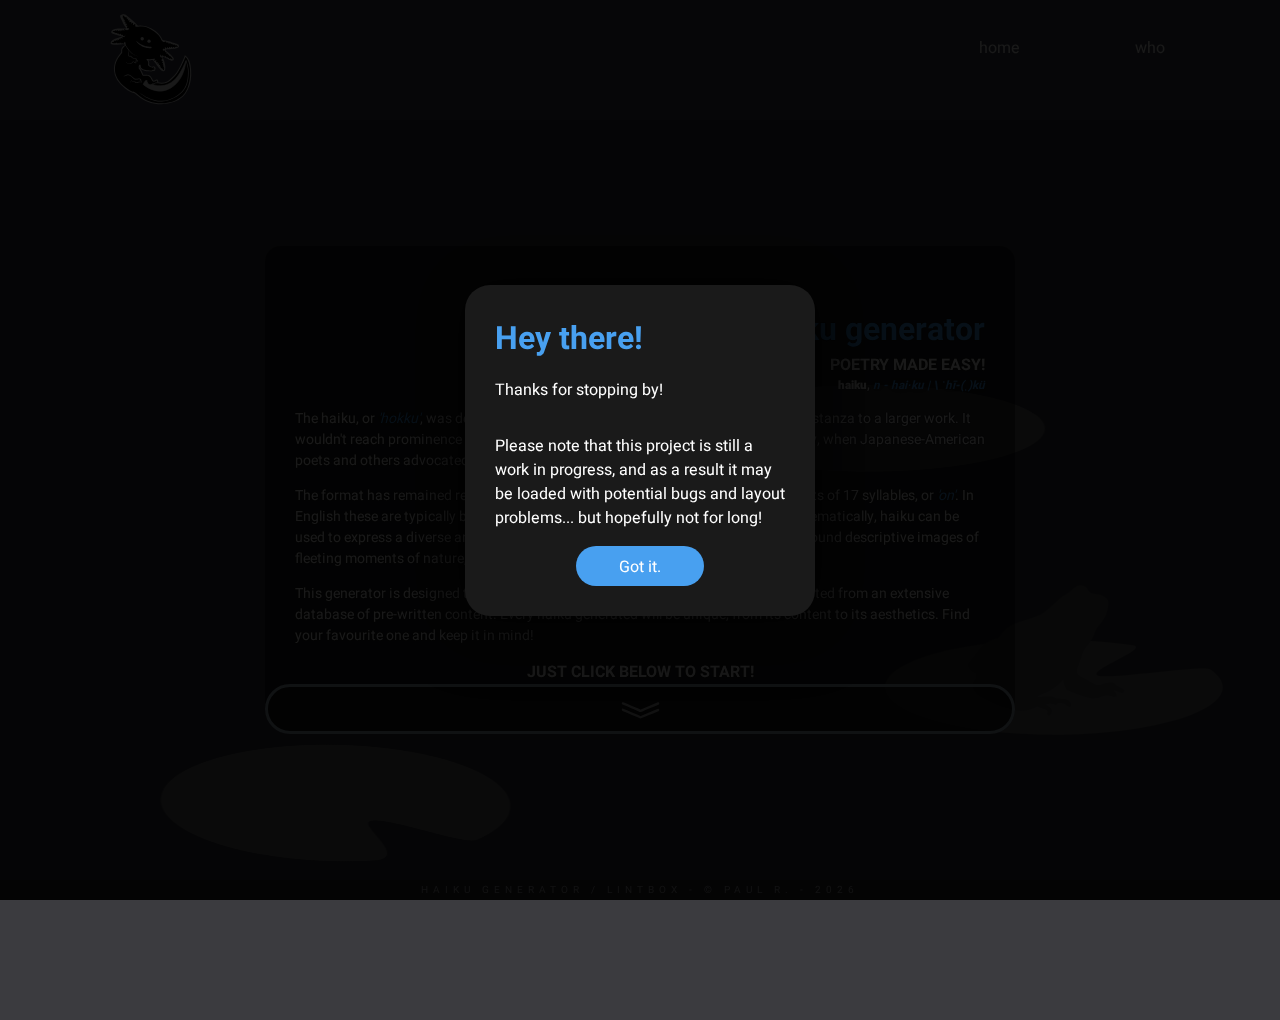
<file: index.html>
<!DOCTYPE html>
<html>

<head>
  <meta charset="UTF-8">
  <meta name="viewport" content="width=device-width, initial-scale=1">
  <title>Lintbox - Haiku Generator</title>
  <script src="https://ajax.googleapis.com/ajax/libs/jquery/3.3.1/jquery.min.js"></script>
  <script type="text/javascript" src="js/jquery.cookie.js"></script>
  <link rel="stylesheet" href="https://use.fontawesome.com/releases/v5.7.2/css/all.css" integrity="sha384-fnmOCqbTlWIlj8LyTjo7mOUStjsKC4pOpQbqyi7RrhN7udi9RwhKkMHpvLbHG9Sr" crossorigin="anonymous">
  <script type="text/javascript" src="js/grabber.js"></script>
  <script type="text/javascript" src="js/ripple.js"></script>
  <link href="https://fonts.googleapis.com/css2?family=Heebo:wght@400;500;700&family=Special+Elite&display=swap" rel="stylesheet">
  <link rel="stylesheet" href="css/style.min.css">
  <link rel="stylesheet" href="css/index.min.css">
  <link rel="stylesheet" href="css/frog.min.css">
  <meta name="twitter:dnt" content="on">
</head>

<body>
  <div class="preamble">
    <div class="preambleContainer">
      <h1>Hey there!</h1>
      <p>Thanks for stopping by!</p>
      <p>Please note that this project is still a work in progress, and as a result it may be loaded with potential bugs and layout problems... but hopefully not for long!</p>
      <a class="preambleButton">Got it.</a>
    </div>
  </div>
  <div id="fb-root"></div>
  <header>
    <div class="axoLogo">
      <div class="axolotl" onClick=refresh()></div>
      <div class="bubbles bub1"></div>
      <div class="bubbles bub2"></div>
      <div class="bubbles bub3"></div>
      <div class="bubbles bub4"></div>
      <div class="bubbles bub5"></div>
      <div class="bubbles bub6"></div>
      <div class="bubbles bub7"></div>
      <div class="bubbles bub8"></div>
    </div>
    <h4>Lintbox.</h4>
    <nav class="topNav">
      <ul>
        <li>
          <a href="https://lintbox.com" class="topNavItem default_topNavItem">home</a>
          <a href="https://lintbox.com" class="topNavItem responsive_topNavItem">home</a>
          <p class="navDescription navItem1">take a gander at my other work!</p>
        </li>
        <li>
          <a href="https://lintbox.com#about" class="topNavItem default_topNavItem">who</a>
          <a href="https://lintbox.com#about" class="topNavItem responsive_topNavItem">about me</a>
          <p class="navDescription navItem2">who do dis?</p>
        </li>
      </ul>
    </nav>
  </header>
  <main>
    <section class="topSection">
      <div class="pond" id="pond" onclick=Rippler(event)>
        <img class="frog" src="./assets/frog.svg" alt="" aria-hidden />
        <img class="lpad1" src="./assets/lpad.svg" alt="" aria-hidden />
        <img class="lpad2" src="./assets/lpad.svg" alt="" aria-hidden />
      </div>
      <div class="wrapper topContentBox">
        <div class="topContent">
          <h1>online haiku generator</h1>
          <h3>poetry made easy!</h3>
          <div class="frontText">
            <h5><strong>haiku</strong>, <em>n - hai·​ku | \ ˈhī-(ˌ)kü</em></h5>
            <p>The haiku, or <em>'hokku'</em>, was developed in mid-17th century Japan first as the opening stanza to a larger work. It wouldn't reach prominence in the English-speaking world until the early 20th century, when Japanese-American poets and others advocated its use as art in its distilled form.</p>
            <p>The format has remained relatively unchanged since its inception: The haiku consists of 17 syllables, or <em>'on'</em>. In English these are typically broken up into three lines, following the form of 5-7-5. Thematically, haiku can be used to express a diverse array of ideas and images, but are most often centered around descriptive images of fleeting moments of nature, or of the actions or thoughts of living things.</p>
            <p>This generator is designed to hold true to that ideal. Each line is procedurally generated from an extensive database of pre-written content. Every haiku generated will be unique, from its content to its aesthetics. Find your favourite one and keep it in mind!</p>
            <h3 class="center">just click below to start!</h3>
            <a class="downOne"></a>
          </div>
        </div>
      </div>
    </section>
    <section class="bottomSection overflowToggle">
      <div class="haiku">
        <div class="haikuPos">
          <div class="haikuContainer">
            <div class="haikuContent haiku1"></div>
            <div class="haikuContent haiku2"></div>
            <div class="haikuContent haiku3"></div>
          </div>
        </div>
        <div class="afterWord">
          <div class="box1">
            <h2>nice one!</h2>
            <h3>Your haiku looks great!</h3>
            <p>Fun fact: The chance of generating this is less than one in <span class="redtext">8,000,000,000</span>. That means there's a uniquely-generated haiku for every person on the planet, and this one's yours!</p>
          </div> <!-- That fact is a lie right now. I haven't written all the haiku data yet! -->
          <div class="box2 responsive_RemoveGeneral">
            <p>Want to keep this one? Just save the URL below, or share it on social media!</p>
            <form method="POST" name="link">
              <input type="text" name="text" class="poemLink" value="test">
              <button type="button" class="copyButton"><i class="fas fa-clipboard"></i></button>
            </form>
            <div class="socialButtons">
              <a href="#" class="decoyTweetIt">decoy tweet</a>
              <a href="#" class="decoyFB">decoy facebook</a>
            </div>
          </div>
          <div class="socialButtons nonResponsive_RemoveGeneral">
            <a href="#" class="decoyTweetIt">decoy tweet</a>
            <a href="#" class="decoyFB">decoy facebook</a>
          </div>
          <a href="index.html" class="genButton">Generate another!</a>
        </div>
      </div>
    </section>
  </main>
  <footer>
    <p id="copyright">Haiku Generator / Lintbox - © Paul R.</p>
  </footer>
  <script>
    const refresh = () => {
      window.location.reload();
    }
    let d = new Date()
    $(function ($) {
      $("#copyright").text(`Haiku Generator / Lintbox - © Paul R. - ${d.getFullYear()}`)
      if ($.cookie("haikugenWelcome")) {
        $(".preamble").css('display', 'none');
      } else {
        $(".preamble").css('display', 'flex');
      }
      $('.preambleButton').on('click', function () {
        $.cookie("haikugenWelcome", "true");
        $('.preamble').css('display', 'none');
      });
    });
  </script>
</body>

</html>
</file>
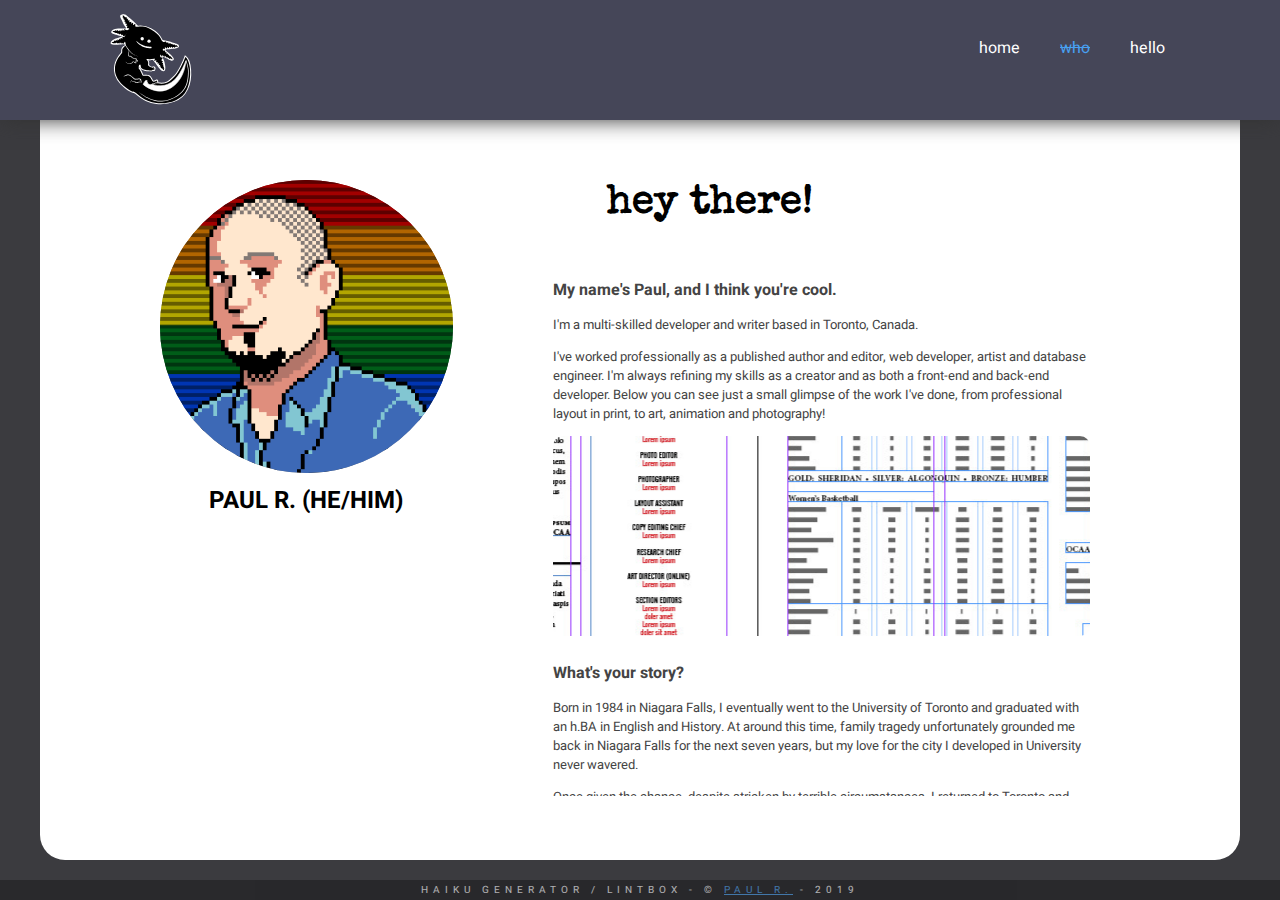
<file: about.html>
<!DOCTYPE html>
<html>
  <head>
    <meta charset="UTF-8">
    <meta name="viewport" content="width=device-width, initial-scale=1">
    <title>Lintbox - About Me</title>
    <script src="https://ajax.googleapis.com/ajax/libs/jquery/3.3.1/jquery.min.js"></script>
    <link rel="stylesheet" href="https://use.fontawesome.com/releases/v5.7.2/css/all.css" integrity="sha384-fnmOCqbTlWIlj8LyTjo7mOUStjsKC4pOpQbqyi7RrhN7udi9RwhKkMHpvLbHG9Sr" crossorigin="anonymous">
    <link href="https://fonts.googleapis.com/css?family=Special+Elite|Heebo" rel="stylesheet">
    <link rel="stylesheet" href="css/style.min.css">
    <link rel="stylesheet" href="css/page.min.css">
  </head>
  <body>
    <header>
      <div class="axoLogo">
        <div class="axolotl"></div>
        <div class="bubbles bub1"></div>
        <div class="bubbles bub2"></div>
        <div class="bubbles bub3"></div>
        <div class="bubbles bub4"></div>
        <div class="bubbles bub5"></div>
        <div class="bubbles bub6"></div>
        <div class="bubbles bub7"></div>
        <div class="bubbles bub8"></div>
      </div>
      <nav class="topNav">
        <ul>
          <li>
            <a href="index.html" class="topNavItem default_topNavItem">home</a>
            <a href="index.html" class="topNavItem responsive_topNavItem">home</a>
            <p class="navDescription navItem1">i wanna make another poem</p>
          </li>
          <li>
            <p class="currentNavItem default_topNavItem">who</a>
            <p class="currentNavItem responsive_topNavItem">about me</a>
          </li>
          <li>
            <a href="contact.html" class="topNavItem default_topNavItem">hello</a>
            <a href="contact.html" class="topNavItem responsive_topNavItem">contact</a>
            <p class="navDescription navItem3">let's talk</p>
          </li>
        </ul>
      </nav>
    </header>
    <main>
      <section class="generalSection">
        <div class="pageWrapper aboutContainer">
          <div class="profile">
            <div class="profileAvatarContainer">
              <img class="paulAlive" src="assets/paulavatar.png" alt="Pixelated drawing of Paul Rocca">
            </div>
            <h2>Paul R. (he/him)</h2>
          </div>
          <div class="profileTextContainer">
            <h1>hey there!</h1>
            <h4>My name's Paul, and I think you're cool.</h4>
            <p>I'm a multi-skilled developer and writer based in Toronto, Canada.</p>
            <p>I've worked professionally as a published author and editor, web developer, artist and database engineer. I'm always refining my skills as a creator and as both a front-end and back-end developer. Below you can see just a small glimpse of the work I've done, from professional layout in print, to art, animation and photography!</p>
            <div class="responsive_RemoveGeneral aboutImageScroll scroll1"></div>
            <img src="assets/aboutimg-layout.jpg" class="nonResponsive_RemoveGeneral aboutImage"alt="Screenshot of my designing a professional magazine print layout">
            <h4>What's your story?</h4>
            <p>Born in 1984 in Niagara Falls, I eventually went to the University of Toronto and graduated with an h.BA in English and History. At around this time, family tragedy unfortunately grounded me back in Niagara Falls for the next seven years, but my love for the city I developed in University never wavered.</p>
            <p>Once given the chance, despite stricken by terrible circumstances, I returned to Toronto and graduated from Humber College's Advanced Journalism program, which allowed me to continue work as a freelancing copy editor and writer, trading largely with local publications. It was also at this time that I came out of the closet as a gay man, having now had the chance to better understand and come to terms with being different. Since then, I've had an indomitable passion for LGBTQ culture and rights advocacy.</p>
            <div class="aboutAnimContainer">
              <video poster="assets/aboutimg-hnr.webm" class="aboutVideoContainer" playsinline autoplay muted loop><source src="assets/aboutimg-hnr.webm" type="video/webm"></video>
            </div>
            <h4>Okay, but what about now?</h4>
            <p>Today, I'm continuing my training in web development with the hope of becoming a full-time developer.</p>
            <p>This website will continue to develop as I grow, and I hope to use it as a benchmark for my abilities! Ultimately, I hope to apply my skills and give back to the amazing LGBTQ community that has been so wonderful to me and to which I'm forever indebted.</p>
            <div class="responsive_RemoveGeneral aboutImageScroll scroll2"></div>
            <img src="assets/aboutimg-auden.jpg" class="nonResponsive_RemoveGeneral aboutImage"alt="Professional photoshoot of my dog, Auden!">
            <p>But outside of the professional life, I have a passion for all the usual things: Music, film, games, and, of course, Godzilla.</p>
            <p>Most of all, I have a passion for growing as a person and becoming better every day, however I can. I have a genuine love of all people and will always go out of my way to provide whatever support I can for those in need.</p>
            <p>So if you have anything you'd like to talk about, click that '<a href="contact.html">Contact</a>' button on the top right and hit me up!</p>
          </div>
        </div>
      </section>
    </main>
    <footer>
      <p>Haiku Generator / Lintbox - © <a href="mailto:paul@lintbox.com">Paul R.</a> - 2019</p>
  </footer>
</body>
</html>
</file>
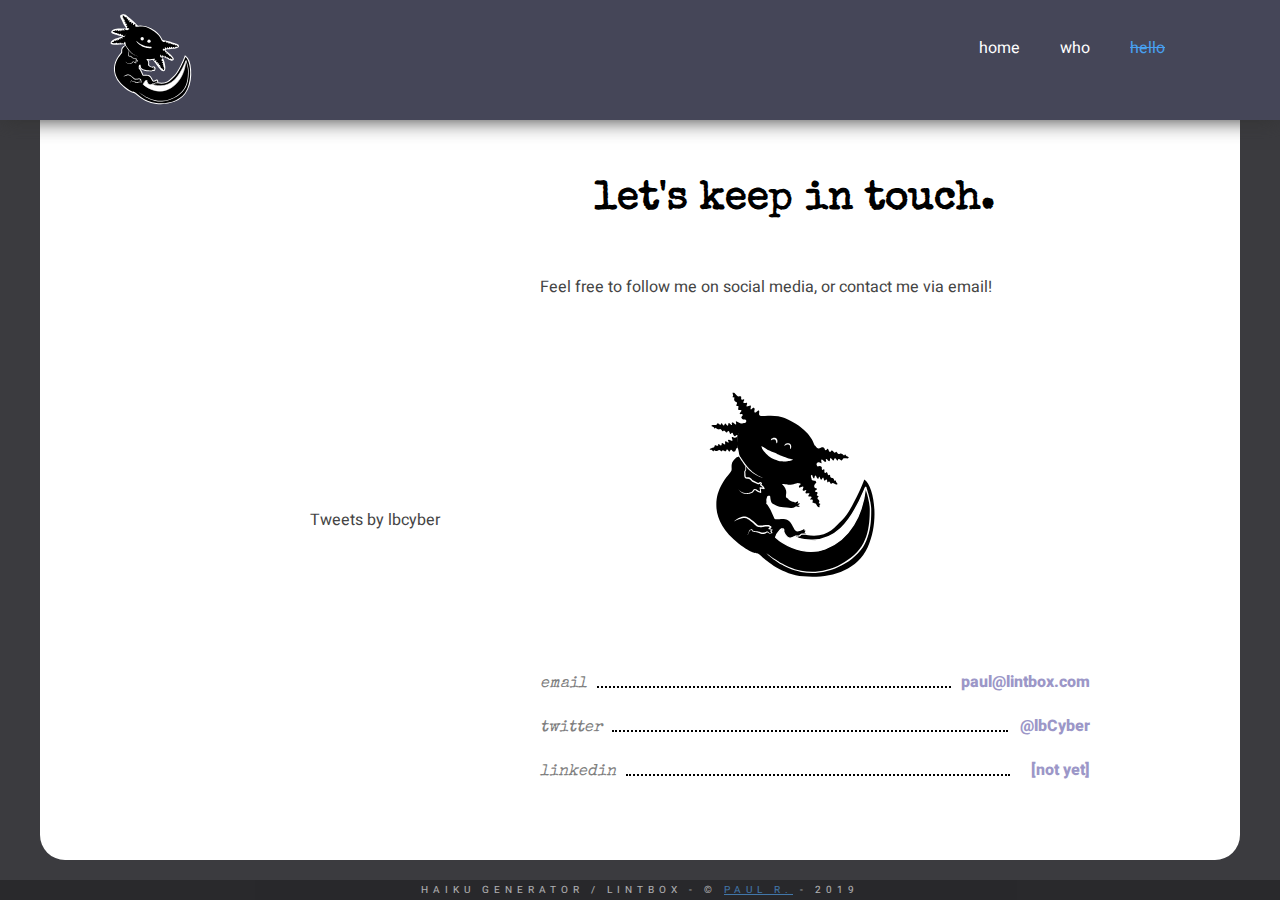
<file: contact.html>
<!DOCTYPE html>
<html>
  <head>
    <meta charset="UTF-8">
    <meta name="viewport" content="width=device-width, initial-scale=1">
    <title>Lintbox - Contact</title>
    <script src="https://ajax.googleapis.com/ajax/libs/jquery/3.3.1/jquery.min.js"></script>
    <script async src="https://platform.twitter.com/widgets.js" charset="utf-8"></script>
    <link rel="stylesheet" href="https://use.fontawesome.com/releases/v5.7.2/css/all.css" integrity="sha384-fnmOCqbTlWIlj8LyTjo7mOUStjsKC4pOpQbqyi7RrhN7udi9RwhKkMHpvLbHG9Sr" crossorigin="anonymous">
    <link href="https://fonts.googleapis.com/css?family=Special+Elite|Heebo" rel="stylesheet">
    <link rel="stylesheet" href="css/style.min.css">
    <link rel="stylesheet" href="css/page.min.css">
    <meta name="twitter:dnt" content="on">
  </head>
  <body>
    <header>
      <div class="axoLogo">
        <div class="axolotl"></div>
        <div class="bubbles bub1"></div>
        <div class="bubbles bub2"></div>
        <div class="bubbles bub3"></div>
        <div class="bubbles bub4"></div>
        <div class="bubbles bub5"></div>
        <div class="bubbles bub6"></div>
        <div class="bubbles bub7"></div>
        <div class="bubbles bub8"></div>
      </div>
      <nav class="topNav">
        <ul>
          <li>
            <a href="index.html" class="topNavItem default_topNavItem">home</a>
            <a href="index.html" class="topNavItem responsive_topNavItem">home</a>
            <p class="navDescription navItem1">i wanna make another poem</p>
          </li>
          <li>
            <a href="about.html" class="topNavItem default_topNavItem">who</a>
            <a href="about.html" class="topNavItem responsive_topNavItem">about me</a>
            <p class="navDescription navItem2">who do dis?</p>
          </li>
          <li>
            <p class="currentNavItem default_topNavItem">hello</a>
            <p class="currentNavItem responsive_topNavItem">contact</a>
          </li>
        </ul>
      </nav>
    </header>
    <main>
      <section class="generalSection">
        <div class="pageWrapper contactContainer">
          <div class="tweetContainer">
            <a class="twitter-timeline" data-width="280" data-height="640" href="https://twitter.com/lbcyber?ref_src=twsrc%5Etfw">Tweets by lbcyber</a>
          </div>
          <div class="contactTextContainer">
            <div class="contactHead">
              <h1>let's keep in touch.</h1>
              <p>Feel free to follow me on social media, or contact me via email!</p>
            </div>
            <div class="contacts">
              <div class="contact1">
                <p>email</p>
                <div class="line"></div>
                <a href="mailto:paul@lintbox.com">paul@lintbox.com</a>
              </div>
              <div class="contact2">
                <p>twitter</p>
                <div class="line"></div>
                <a href="https://twitter.com/lbCyber" target="_blank">@lbCyber</a>
              </div>
              <div class="contact3">
                <p>linkedin</p>
                <div class="line"></div>
                <a href="#" target="_blank">[not yet]</a>
              </div>
            </div>
          </div>
        </div>
      </section>
    </main>
    <footer>
      <p>Haiku Generator / Lintbox - © <a href="mailto:paul@lintbox.com">Paul R.</a> - 2019</p>
  </footer>
</body>
</html>
</file>
<file: css/style.min.css>
html{line-height:1.15;-ms-text-size-adjust:100%;-webkit-text-size-adjust:100%}body{margin:0}article,aside,footer,header,nav,section{display:block}h1{font-size:2em;margin:.67em 0}figcaption,figure,main{display:block}figure{margin:1em 40px}hr{-webkit-box-sizing:content-box;box-sizing:content-box;height:0;overflow:visible}pre{font-family:monospace,monospace;font-size:1em}a{background-color:transparent;-webkit-text-decoration-skip:objects}abbr[title]{border-bottom:none;text-decoration:underline;-webkit-text-decoration:underline dotted;text-decoration:underline dotted}b,strong{font-weight:inherit}b,strong{font-weight:bolder}code,kbd,samp{font-family:monospace,monospace;font-size:1em}dfn{font-style:italic}mark{background-color:#ff0;color:#000}small{font-size:80%}sub,sup{font-size:75%;line-height:0;position:relative;vertical-align:baseline}sub{bottom:-.25em}sup{top:-.5em}audio,video{display:inline-block}audio:not([controls]){display:none;height:0}img{border-style:none}svg:not(:root){overflow:hidden}button,input,optgroup,select,textarea{font-family:sans-serif;font-size:100%;line-height:1.15;margin:0}button,input{overflow:visible}button,select{text-transform:none}[type=reset],[type=submit],button,html [type=button]{-webkit-appearance:button}[type=button]::-moz-focus-inner,[type=reset]::-moz-focus-inner,[type=submit]::-moz-focus-inner,button::-moz-focus-inner{border-style:none;padding:0}[type=button]:-moz-focusring,[type=reset]:-moz-focusring,[type=submit]:-moz-focusring,button:-moz-focusring{outline:1px dotted ButtonText}fieldset{padding:.35em .75em .625em}legend{-webkit-box-sizing:border-box;box-sizing:border-box;color:inherit;display:table;max-width:100%;padding:0;white-space:normal}progress{display:inline-block;vertical-align:baseline}textarea{overflow:auto}[type=checkbox],[type=radio]{-webkit-box-sizing:border-box;box-sizing:border-box;padding:0}[type=number]::-webkit-inner-spin-button,[type=number]::-webkit-outer-spin-button{height:auto}[type=search]{-webkit-appearance:textfield;outline-offset:-2px}[type=search]::-webkit-search-cancel-button,[type=search]::-webkit-search-decoration{-webkit-appearance:none}::-webkit-file-upload-button{-webkit-appearance:button;font:inherit}details,menu{display:block}summary{display:list-item}canvas{display:inline-block}template{display:none}[hidden]{display:none}.clearfix:after{visibility:hidden;display:block;font-size:0;content:" ";clear:both;height:0}*{-moz-box-sizing:border-box;-webkit-box-sizing:border-box;box-sizing:border-box}::-webkit-scrollbar{width:1rem}::-webkit-scrollbar-track{opacity:0}::-webkit-scrollbar-thumb{background-color:rgba(0, 0, 0, 0.5);border-radius:25px}html{font:62.5% Heebo, sans-serif;color:#fff;background-color:#3b3b3f}body{font-size:1.6em;overflow:hidden}form{display:-webkit-box;display:-ms-flexbox;display:flex;-webkit-box-align:center;-ms-flex-align:center;align-items:center;-ms-flex-pack:distribute;justify-content:space-around}h1,h2,h3,h4,h5,nav,ul{margin:0}h1,h2{color:#48a0f0}h3{text-transform:uppercase;font-size:1.6rem}h5{text-align:right}a{text-decoration:none;color:inherit}img{width:100%}.redtext{color:#f33;font-weight:800}.center{text-align:center}.decoyTweetIt{display:none}.decoyFB{display:none}.preamble{position:absolute;width:100vw;height:100vh;z-index:1000;background-color:rgba(0, 0, 0, 0.9);overflow:hidden;display:-webkit-box;display:-ms-flexbox;display:flex;-webkit-box-pack:center;-ms-flex-pack:center;justify-content:center;-webkit-box-align:center;-ms-flex-align:center;align-items:center;display:none}.preambleContainer{display:-webkit-box;display:-ms-flexbox;display:flex;-webkit-box-orient:vertical;-webkit-box-direction:normal;-ms-flex-direction:column;flex-direction:column;-webkit-box-pack:center;-ms-flex-pack:center;justify-content:center;background-color:#1a1a1a;border-radius:25px;padding:30px;width:350px;-webkit-box-shadow:0 0 50px 25px rgba(0, 0, 0, 0.5);box-shadow:0 0 50px 25px rgba(0, 0, 0, 0.5)}.preambleButton{width:8em;background-color:#48a0f0;display:block;height:2.5em;text-align:center;-ms-flex-item-align:center;-ms-grid-row-align:center;align-self:center;padding:0.9rem;border-radius:25px;cursor:pointer}.preambleButton:hover{background-color:#fff;color:#48a0f0}header{background-color:rgba(72, 74, 95, 0.8);position:absolute;height:120px;width:100%;display:-webkit-box;display:-ms-flexbox;display:flex;-webkit-box-pack:justify;-ms-flex-pack:justify;justify-content:space-between;-webkit-box-align:center;-ms-flex-align:center;align-items:center;top:0;overflow:hidden;padding:0 100px;z-index:999;-webkit-transition:background-color 0.3s;-o-transition:background-color 0.3s;transition:background-color 0.3s}header h4{font:3rem Special Elite, serif;text-shadow:0 0 15px #000;position:absolute;left:235px;top:60px;letter-spacing:0.3rem;opacity:0;-webkit-transition:opacity 0.5s 0.5s;-o-transition:opacity 0.5s 0.5s;transition:opacity 0.5s 0.5s}.topNav{width:20%;background-image:url("../assets/axologosmile.svg");background-size:0%}.topNav ul{display:-webkit-box;display:-ms-flexbox;display:flex;-webkit-box-pack:end;-ms-flex-pack:end;justify-content:flex-end;list-style:none;padding-left:0;width:100%;-webkit-box-pack:justify;-ms-flex-pack:justify;justify-content:space-between;-webkit-box-align:center;-ms-flex-align:center;align-items:center;position:relative;padding-bottom:25px}.navDescription{display:none;position:absolute;right:0;top:40px;width:100%;text-align:right;pointer-events:none;font:1.4rem Special Elite, serif}.currentNavItem,.topNavItem{padding:5px 15px;border-radius:25px;-webkit-transition:color 0.3s;-o-transition:color 0.3s;transition:color 0.3s}.headerExpand{background-color:#484a5f}.axoLogo{height:100%;width:100px;cursor: pointer}.axolotl{width:100%;height:100%;background-image:url("../assets/axologo.svg");background-size:100px;background-repeat:no-repeat;background-position:center;-webkit-transition:background-size 0.4s, -webkit-transform .4s;transition:background-size 0.4s, -webkit-transform .4s;-o-transition:background-size 0.4s, transform .4s;transition:background-size 0.4s, transform .4s;transition:background-size 0.4s, transform .4s, -webkit-transform .4s;position:relative;z-index:100}footer{-webkit-box-align:center;-ms-flex-align:center;align-items:center;background-color:#444;bottom:0;color:#fff;display:-webkit-box;display:-ms-flexbox;display:flex;font-size:1rem;height:40px;-webkit-box-pack:center;-ms-flex-pack:center;justify-content:center;letter-spacing:0.5rem;overflow:hidden;padding:10px 0;position:static;text-transform:uppercase;width:100%;z-index:999}footer p{margin:0}footer a{color:#48a0f0;text-decoration:underline}@-webkit-keyframes bubble{0%{left:140px;bottom:0px;opacity:1;background-image:-webkit-radial-gradient(100% 0%, ellipse, transparent, white);background-image:radial-gradient(ellipse at 100% 0%, transparent, white);border:1px solid rgba(255, 255, 255, 0.8)}16%{left:155px;bottom:20px}33%{left:140px;bottom:40px}50%{left:150px;bottom:60px;border:1px solid rgba(255, 255, 255, 0.6)}66%{left:140px;bottom:80px}83%{left:150px;bottom:100px;background-image:-webkit-radial-gradient(20% 80%, ellipse, transparent, rgba(255, 255, 255, 0.3));background-image:radial-gradient(ellipse at 20% 80%, transparent, rgba(255, 255, 255, 0.3));opacity:1}to{left:155px;bottom:120px;opacity:0;border:1px solid rgba(255, 255, 255, 0.5)}}@keyframes bubble{0%{left:140px;bottom:0px;opacity:1;background-image:-webkit-radial-gradient(100% 0%, ellipse, transparent, white);background-image:-o-radial-gradient(100% 0%, ellipse, transparent, white);background-image:radial-gradient(ellipse at 100% 0%, transparent, white);border:1px solid rgba(255, 255, 255, 0.8)}16%{left:155px;bottom:20px}33%{left:140px;bottom:40px}50%{left:150px;bottom:60px;border:1px solid rgba(255, 255, 255, 0.6)}66%{left:140px;bottom:80px}83%{left:150px;bottom:100px;background-image:-webkit-radial-gradient(20% 80%, ellipse, transparent, rgba(255, 255, 255, 0.3));background-image:-o-radial-gradient(20% 80%, ellipse, transparent, rgba(255, 255, 255, 0.3));background-image:radial-gradient(ellipse at 20% 80%, transparent, rgba(255, 255, 255, 0.3));opacity:1}to{left:155px;bottom:120px;opacity:0;border:1px solid rgba(255, 255, 255, 0.5)}}@-webkit-keyframes type{0%{width:0}to{width:calc(initial)}}@keyframes type{0%{width:0}to{width:calc(initial)}}@-webkit-keyframes blinkCaret{0%,to{opacity:0}50%{opacity:1}}@keyframes blinkCaret{0%,to{opacity:0}50%{opacity:1}}
</file>
<file: css/index.min.css>
.topSection{padding-top:120px;height:100vh;width:100%}.topContent{display:-webkit-box;display:-ms-flexbox;display:flex;-webkit-box-orient:vertical;-webkit-box-direction:normal;-ms-flex-direction:column;flex-direction:column;width:60%;-webkit-box-pack:center;-ms-flex-pack:center;justify-content:center;text-align:right;text-shadow:0 0 2px #000;background-color:rgba(0,0,0,.5);border-radius:15px 15px 25px 25px;position:relative}.topContentBox{display:-webkit-box;display:-ms-flexbox;display:flex;width:100%;height:100%;-webkit-box-pack:center;-ms-flex-pack:center;justify-content:center;-webkit-box-align:center;-ms-flex-align:center;align-items:center}.downOne{display:block;position:relative;left:-30px;width:calc(100% + 60px);height:50px;border-radius:50px;background-image:-webkit-gradient(linear,left top,left bottom,from(0),color-stop(rgba(25,25,25,.8)),to(rgba(25,25,25,.8))),url(../assets/downarrows.svg);background-image:-webkit-linear-gradient(0,rgba(25,25,25,.8),rgba(25,25,25,.8)),url(../assets/downarrows.svg);background-image:-o-linear-gradient(0,rgba(25,25,25,.8),rgba(25,25,25,.8)),url(../assets/downarrows.svg);background-image:linear-gradient(0,rgba(25,25,25,.8),rgba(25,25,25,.8)),url(../assets/downarrows.svg);background-repeat:no-repeat;background-position:center;background-size:contain;background-blend-mode:overlay;z-index:1;border:3px solid #a3b2c4}.downOne:hover{background-image:-webkit-gradient(linear,left top,left bottom,from(0),color-stop(25%,rgba(155,155,155,.3)),to(rgba(155,155,155,.7))),url(../assets/downarrows.svg);background-image:-webkit-linear-gradient(0,rgba(155,155,155,.3) 25%,rgba(155,155,155,.7)),url(../assets/downarrows.svg);background-image:-o-linear-gradient(0,rgba(155,155,155,.3) 25%,rgba(155,155,155,.7)),url(../assets/downarrows.svg);background-image:linear-gradient(0,rgba(155,155,155,.3) 25%,rgba(155,155,155,.7)),url(../assets/downarrows.svg)}.bottomSection{height:100vh;width:100%;position:absolute;top:0;overflow-x:hidden}.haiku{-webkit-box-align:center;-ms-flex-align:center;align-items:center;background-image:url(../assets/grey.jpg);display:-webkit-box;display:-ms-flexbox;display:flex;height:calc(100vh - 120px);-webkit-box-pack:center;-ms-flex-pack:center;justify-content:center;left:0;margin:120px 0 0;min-height:510px;position:relative;z-index:5;background-size:cover;top:150%;overflow-y:auto;overflow-x:hidden}.haikuPos{display:-webkit-box;display:-ms-flexbox;display:flex;-webkit-box-pack:center;-ms-flex-pack:center;justify-content:center;min-height:300px;position:relative;width:100%;left:0;-webkit-transition:min-width 1.25s,-webkit-transform .75s;transition:min-width 1.25s,-webkit-transform .75s;-o-transition:transform .75s,min-width 1.25s;transition:transform .75s,min-width 1.25s;transition:transform .75s,min-width 1.25s,-webkit-transform .75s}.haikuPos::before{content:"";width:0;height:125px;display:block;position:absolute;top:-10%;right:50%;-webkit-transform:perspective(100px) rotateX(25deg);transform:perspective(100px) rotateX(25deg);-webkit-box-shadow:0 0 150px 50px rgba(255,255,255,.5);box-shadow:0 0 150px 50px rgba(255,255,255,.5);pointer-events:none}.haikuContainer{border-radius:10px;overflow:hidden;border:2px ridge rgba(255,255,255,.5);-webkit-box-shadow:0 75px 150px #000;box-shadow:0 75px 150px #000;background-color:#3b3b3f;position:relative;display:-webkit-box;display:-ms-flexbox;display:flex;-webkit-box-orient:vertical;-webkit-box-direction:normal;-ms-flex-direction:column;flex-direction:column;height:100%;width:100%;min-width:250px;min-height:300px}.haikuContent{font:1em Special Elite,serif;display:-webkit-box;display:-ms-flexbox;display:flex;-webkit-box-align:center;-ms-flex-align:center;align-items:center;height:100%;position:relative;background-image:-webkit-radial-gradient(at center,transparent,transparent);background-image:-o-radial-gradient(at center,transparent,transparent);background-image:radial-gradient(at center,transparent,transparent);opacity:0;overflow:hidden}.haikuContent p{text-align:center;text-shadow:0 0 10px #000;font-size:1.2em;margin:15% auto;z-index:10;background-image:-webkit-radial-gradient(at center,rgba(5,5,5,.6) 10%,transparent 50%);background-image:-o-radial-gradient(at center,rgba(5,5,5,.6) 10%,transparent 50%);background-image:radial-gradient(at center,rgba(5,5,5,.6) 10%,transparent 50%);width:100%;height:40%;display:-webkit-box;display:-ms-flexbox;display:flex;-webkit-box-align:center;-ms-flex-align:center;align-items:center;-webkit-box-pack:center;-ms-flex-pack:center;justify-content:center}.haikuBackground{position:absolute;top:50%;left:50%;width:100%;height:100%;-o-object-fit:cover;object-fit:cover;-webkit-transform:translate(-50%,-50%);-ms-transform:translate(-50%,-50%);transform:translate(-50%,-50%)}.makeVisible{opacity:1;-webkit-transition:opacity .5s,background-image .5s;-o-transition:opacity .5s,background-image .5s;transition:opacity .5s,background-image .5s}.afterWord{position:relative;opacity:1;-webkit-transition:left 1s .5s,width .25s .5s,min-width .25s .5s,margin-left 1s .5s,margin-right 1s .5s,opacity .5s;-o-transition:left 1s .5s,width .25s .5s,min-width .25s .5s,margin-left 1s .5s,margin-right 1s .5s,opacity .5s;transition:left 1s .5s,width .25s .5s,min-width .25s .5s,margin-left 1s .5s,margin-right 1s .5s,opacity .5s}.fadeAfterWord{opacity:0}.box1 h2{font-size:4rem}.box1 p{font-size:1.3rem}.box2{background:#fff;border-radius:15px;color:#000;text-align:center;padding:5px}.box2 p{font-size:1.3rem;margin:0}.poemLink{width:75%}.copyButton{border:none;background:0 0;color:#48a0f0;font-size:2em}.copyButton:hover{color:#3b3b3f}.clipboard::after{content:"content saved to clipboard!";font-weight:800;opacity:1;position:absolute;pointer-events:none;text-align:center;left:calc(50% - 65px);bottom:15%;color:#f33;font-size:1rem;background-color:rgba(20,20,20,.9);padding:10px;width:100px;margin:0 auto;border-radius:5px;-webkit-animation:clipboardFade 5s forwards;animation:clipboardFade 5s forwards}.socialButtons{display:-webkit-box;display:-ms-flexbox;display:flex;-webkit-box-pack:start;-ms-flex-pack:start;justify-content:flex-start;-webkit-box-align:end;-ms-flex-align:end;align-items:flex-end}.socialButtons iframe{margin-left:10px}.genButton{display:-webkit-box;display:-ms-flexbox;display:flex;-webkit-box-pack:center;-ms-flex-pack:center;justify-content:center;-webkit-box-align:center;-ms-flex-align:center;align-items:center;position:absolute;text-transform:uppercase;left:10px;width:calc(100% - 20px);height:50px;border-radius:25px;background-color:rgba(78,151,233,.3);border:2px solid rgba(255,255,255,.3);margin-top:20%;cursor:default}.genButton:hover{background-color:#48a0f0;border:2px solid rgba(255,255,255,.5);font-weight:800}.remove{display:none}.overflowToggle{overflow:hidden;pointer-events:none}.bottomScrollUp{top:0}.bottomScrollTransition{-webkit-transition:top 1s;-o-transition:top 1s;transition:top 1s;overflow-y:hidden}@-webkit-keyframes clipboardFade{0%{opacity:1}50%{opacity:1}to{opacity:0}}@keyframes clipboardFade{0%{opacity:1}50%{opacity:1}to{opacity:0}}@media (min-width:800px){.nonResponsive_RemoveGeneral,.responsive_topNavItem{display:none}.default_topNavItem{display:block}.wrapper{max-width:1000px;margin:0 auto;height:100%}.currentNavItem,.topNavItem:hover{color:#48a0f0;text-decoration:line-through;margin:0}.topNavItem:hover{background-color:rgba(255,255,255,.1)}.topNavItem:hover~.navDescription{display:block;overflow:hidden;white-space:nowrap;margin:10px auto 0;padding-right:1rem;letter-spacing:0.15em;word-spacing:0.3rem}.topNavItem:hover~.navDescription:after{content:"_";position:absolute;right:0;-webkit-animation:blinkCaret .6s step-end infinite;animation:blinkCaret .6s step-end infinite}.topNavItem:hover~.navItem1{width:31.8rem;-webkit-animation:type 3.2s steps(32,end);animation:type 3.2s steps(32,end)}.topNavItem:hover~.navItem2{width:12rem;-webkit-animation:type 1.3s steps(13,end);animation:type 1.3s steps(13,end)}.topNavItem:hover~.navItem3{width:11rem;-webkit-animation:type 1.2s steps(12,end);animation:type 1.2s steps(12,end)}.axoLogo:hover .axolotl{background-image:url(../assets/axologosmile.svg);-webkit-transform:rotate(1deg);-ms-transform:rotate(1deg);transform:rotate(1deg);background-size:101px;-webkit-transition:background-size .6s cubic-bezier(.5,10,.5,10),-webkit-transform .6s cubic-bezier(.5,-5,.5,5);transition:background-size .6s cubic-bezier(.5,10,.5,10),-webkit-transform .6s cubic-bezier(.5,-5,.5,5);-o-transition:background-size .6s cubic-bezier(.5,10,.5,10),transform .6s cubic-bezier(.5,-5,.5,5);transition:background-size .6s cubic-bezier(.5,10,.5,10),transform .6s cubic-bezier(.5,-5,.5,5);transition:background-size .6s cubic-bezier(.5,10,.5,10),transform .6s cubic-bezier(.5,-5,.5,5),-webkit-transform .6s cubic-bezier(.5,-5,.5,5)}.axoLogo:hover+h4{opacity:1}.axoLogo:hover .bubbles{-webkit-animation-name:bubble;animation-name:bubble;-webkit-animation-iteration-count:infinite;animation-iteration-count:infinite;-webkit-animation-fill-mode:forwards;animation-fill-mode:forwards}.bubbles{opacity:0;position:absolute;bottom:0;border-radius:50%;z-index:0}.bub1{-webkit-transform:translate(25px,-10px);-ms-transform:translate(25px,-10px);transform:translate(25px,-10px);width:5px;height:5px;-webkit-animation-delay:.3s;animation-delay:.3s;-webkit-animation-duration:.4s;animation-duration:.4s;z-index:200}.bub2{-webkit-transform:translate(-18px,-5px);-ms-transform:translate(-18px,-5px);transform:translate(-18px,-5px);width:8px;height:8px;-webkit-animation-delay:.2s;animation-delay:.2s;-webkit-animation-duration:.5s;animation-duration:.5s}.bub3{-webkit-transform:translate(-5px,6px);-ms-transform:translate(-5px,6px);transform:translate(-5px,6px);width:15px;height:15px;-webkit-animation-delay:0s;animation-delay:0s;-webkit-animation-duration:.7s;animation-duration:.7s;z-index:200}.bub4{-webkit-transform:translate(11px,2px);-ms-transform:translate(11px,2px);transform:translate(11px,2px);width:8px;height:8px;-webkit-animation-delay:.4s;animation-delay:.4s;-webkit-animation-duration:.6s;animation-duration:.6s}.bub5{-webkit-transform:translate(-12px,-16px);-ms-transform:translate(-12px,-16px);transform:translate(-12px,-16px);width:12px;height:12px;-webkit-animation-delay:.4s;animation-delay:.4s;-webkit-animation-duration:.8s;animation-duration:.8s}.bub6{-webkit-transform:translate(-22px,10px);-ms-transform:translate(-22px,10px);transform:translate(-22px,10px);width:6px;height:6px;-webkit-animation-delay:.2s;animation-delay:.2s;-webkit-animation-duration:.4s;animation-duration:.4s;z-index:200}.bub7{-webkit-transform:translate(15px,2px);-ms-transform:translate(15px,2px);transform:translate(15px,2px);width:22px;height:22px;-webkit-animation-delay:.2s;animation-delay:.2s;-webkit-animation-duration:.8s;animation-duration:.8s}.bub8{-webkit-transform:translate(-2px,-6px);-ms-transform:translate(-2px,-6px);transform:translate(-2px,-6px);width:7px;height:7px;-webkit-animation-delay:0s;animation-delay:0s;-webkit-animation-duration:.6s;animation-duration:.6s}.topContentBox{overflow-y:auto}.topContent{padding:60px 30px 0;margin-bottom:40px;min-width:750px}.frontText{font-size:1.4rem;text-align:left}.frontText em{color:#48a0f0;text-shadow:0 0 10px #000}.haikuPos{height:80%;max-width:800px;min-width:360px}.clickMax::before{content:"click to minimize/maximize";width:100%;display:-webkit-box;display:-ms-flexbox;display:flex;-webkit-box-pack:center;-ms-flex-pack:center;justify-content:center;-webkit-box-align:center;-ms-flex-align:center;align-items:center;font-size:3rem;height:100%;position:absolute;background:rgba(65,90,125,.95);z-index:30;opacity:0;-webkit-transition:opacity .4s 0s;-o-transition:opacity .4s 0s;transition:opacity .4s 0s}.clickMax:hover::before{opacity:1;-webkit-transition:opacity .4s .5s;-o-transition:opacity .4s .5s;transition:opacity .4s .5s}.afterWord{left:100%;width:0;max-height:calc(100vh - 200px);min-width:0;min-height:300px}footer{background-color:rgba(0,0,0,.5);height:20px;opacity:.6;padding:0;position:absolute;-webkit-transition:padding .5s,height .5s,opacity .5s;-o-transition:padding .5s,height .5s,opacity .5s;transition:padding .5s,height .5s,opacity .5s}footer p{margin:0}footer:hover{height:40px;padding:10px 0;opacity:1}footer:hover a{color:#48a0f0;text-decoration:underline}.squeezeSection{min-width:50%;-webkit-transform:scale(.7);-ms-transform:scale(.7);transform:scale(.7)}.squeezeSection::before{top:-20%;-webkit-transition:top .75s .25s;-o-transition:top .75s .25s;transition:top .75s .25s}.growSection{width:calc(30% + 40px);min-width:300px;left:0;margin-left:5%;margin-right:10%;top:-25px;height:auto;background-color:rgba(0,0,0,.3);padding:20px;border-radius:10px}}@media (min-width:481px) and (max-width:799px){.responsive_RemoveGeneral{display:none}.default_topNavItem{display:none}.responsive_topNavItem{display:block}main{height:100vh}.wrapper:not(.topContentBox){max-width:650px;margin:0 auto;height:100%}header{padding:0 5px}.axoLogo{-webkit-transform:scale(.6);-ms-transform:scale(.6);transform:scale(.6)}.bubbles{display:none}.topNav{width:45%;padding-top: 20px;padding-right: 40px;}.currentNavItem,.topNavItem{border-left:3px double rgba(255,255,255,.2);border-right:3px double rgba(255,255,255,.2);height:50px;padding-top:15px;font-size:1.2rem}.topNavItem{background-image:-webkit-radial-gradient(center,ellipse,rgba(255,255,255,.1),rgba(255,255,255,0));background-image:-o-radial-gradient(center,ellipse,rgba(255,255,255,.1),rgba(255,255,255,0));background-image:radial-gradient(ellipse at center,rgba(255,255,255,.1),rgba(255,255,255,0))}.currentNavItem{background-image:-webkit-radial-gradient(center,ellipse,rgba(0,0,0,0),rgba(0,0,0,.2));background-image:-o-radial-gradient(center,ellipse,rgba(0,0,0,0),rgba(0,0,0,.2));background-image:radial-gradient(ellipse at center,rgba(0,0,0,0),rgba(0,0,0,.2))}.topSection{height:calc(100vh - 40px)}.topContent{width:100%;height:calc(100vh - 160px);border-radius:0;padding:30px 30px 40px;-webkit-box-pack:start;-ms-flex-pack:start;justify-content:flex-start;overflow-y:auto}.frontText{text-align:justify}.downOne{position:relative;width:100%;left:0;bottom:0}.bottomSection{height:calc(100vh - 40px);overflow:hidden;margin-bottom:40px}.haiku{-webkit-box-orient:vertical;-webkit-box-direction:normal;-ms-flex-direction:column;flex-direction:column;height:calc(100vh - 160px);width:100%}.haikuPos{top:0;min-height:calc(100vh - 160px);margin-top:250px;-webkit-transition:min-height 1.25s,top 1.25s,margin-top 1.25s;-o-transition:min-height 1.25s,top 1.25s,margin-top 1.25s;transition:min-height 1.25s,top 1.25s,margin-top 1.25s}.haikuPos::before{display:none}.afterWord{width:90%;margin:0;left:0;top:40px;opacity:0;-webkit-transition:opacity 1s;-o-transition:opacity 1s;transition:opacity 1s;min-height:250px}.afterWord h2{font-size:3rem}.afterWord h3{font-size:1.3rem}.afterWord p{font-size:1.2rem}footer{position:absolute;height:40px;padding:10px 0;opacity:1}footer a{color:#48a0f0;text-decoration:underline}.genButton{margin-top:30px}.squeezeSection{top:20px;min-height:60%;margin-top:0}.overflowToggle{overflow:hidden;pointer-events:none}.growSection{opacity:1}}@media (max-width:480px){.responsive_RemoveGeneral{display:none}.default_topNavItem{display:none}.responsive_topNavItem{display:block}body{min-width:250px;overflow-x:auto;font-size:1.2em}h1{line-height:4rem;margin-bottom:1rem}main{height:100vh}.wrapper:not(.topContentBox){max-width:450px;margin:0 auto;height:100%}header{height:80px;padding:20px 0 0 0}.topNav{width:100%}.currentNavItem,.topNavItem{border-left:3px double rgba(255,255,255,.2);border-right:3px double rgba(255,255,255,.2);font-size:1rem;padding-top:12.5%;width:100px;text-align:center;margin:0 10px;height:40px}.topNavItem{background-image:-webkit-radial-gradient(center,ellipse,rgba(255,255,255,.1),rgba(255,255,255,0));background-image:-o-radial-gradient(center,ellipse,rgba(255,255,255,.1),rgba(255,255,255,0));background-image:radial-gradient(ellipse at center,rgba(255,255,255,.1),rgba(255,255,255,0))}.currentNavItem{background-image:-webkit-radial-gradient(center,ellipse,rgba(0,0,0,0),rgba(0,0,0,.2));background-image:-o-radial-gradient(center,ellipse,rgba(0,0,0,0),rgba(0,0,0,.2));background-image:radial-gradient(ellipse at center,rgba(0,0,0,0),rgba(0,0,0,.2))}.axoLogo{display:none}.bubbles{display:none}.axoLogo{-webkit-transform:scale(.6);-ms-transform:scale(.6);transform:scale(.6)}.topSection{overflow-x:hidden;height:calc(100vh - 40px);padding-top:80px}.topContent{width:100%;height:calc(100vh - 120px);border-radius:0;text-align:justify;padding:30px 30px 40px;-webkit-box-pack:start;-ms-flex-pack:start;justify-content:flex-start;overflow-y:auto}.topContent h1,.topContent h3{text-align:center}.downOne{position:relative;width:100%;left:0;bottom:0}.bottomSection{height:100vh;overflow:hidden;margin-bottom:40px;min-width:350px}.haiku{-webkit-box-orient:vertical;-webkit-box-direction:normal;-ms-flex-direction:column;flex-direction:column;height:calc(100vh - 120px);width:100%;margin:80px 0 0}.haikuPos{top:0;min-height:calc(100vh - 160px);margin-top:210px;-webkit-transition:min-height 1.25s,top 1.25s,margin-top 1.25s;-o-transition:min-height 1.25s,top 1.25s,margin-top 1.25s;transition:min-height 1.25s,top 1.25s,margin-top 1.25s}.haikuPos::before{display:none}.genButton{margin-top:30px}.afterWord{overflow:hidden;width:90%;margin:0;left:0;top:40px;opacity:0;-webkit-transition:opacity 1s;-o-transition:opacity 1s;transition:opacity 1s;min-height:275px}.afterWord h2{font-size:3rem}.afterWord h3{font-size:1.3rem}.afterWord p{font-size:1.2rem}footer{position:relative;bottom:unset;top:-40px;height:40px;padding:10px 0;opacity:1;text-align:center;font-size:.8rem;letter-spacing:.1rem}footer a{color:#48a0f0;text-decoration:underline}.squeezeSection{top:25px;min-height:60%;margin-top:0;margin-bottom:30px;}.haikuContainer{margin:20px 10px}.overflowToggle{overflow:hidden;pointer-events:none}.growSection{opacity:1}}
</file>
<file: css/frog.min.css>
.pond{overflow: hidden;position:absolute;width:100vw;height:100vh;opacity:0.3;-webkit-user-select:none;-moz-user-select:none}.frog,.lpad1,.lpad2{width:400px;position:absolute;pointer-events:none}.frog{right:2%;bottom:17%}.lpad1{top:12%;right:16%;-webkit-transform:rotateX(75deg) rotateZ(170deg);transform:rotateX(75deg) rotateZ(170deg)}.lpad2{bottom:2%;left:10%;-webkit-transform:rotateX(70deg) rotateZ(20deg);transform:rotateX(70deg) rotateZ(20deg)}.ripple{border:1px solid rgba(255, 255, 255, 0.7);border-radius:100%;height:0px;position:absolute;-webkit-transition:height 2s linear, width 2s linear, opacity 1s 1s linear, -webkit-transform 2s linear;transition:height 2s linear, width 2s linear, opacity 1s 1s linear, -webkit-transform 2s linear;-o-transition:height 2s linear, width 2s linear, opacity 1s 1s linear, transform 2s linear;transition:height 2s linear, width 2s linear, opacity 1s 1s linear, transform 2s linear;transition:height 2s linear, width 2s linear, opacity 1s 1s linear, transform 2s linear, -webkit-transform 2s linear;width:0px;z-index:-1}.rippleExpand{height:200px;opacity:0;width:650px;-webkit-transform:translateX(-310px) translateY(-75px) scale(1.25);-ms-transform:translateX(-310px) translateY(-75px) scale(1.25);transform:translateX(-310px) translateY(-75px) scale(1.25)}
</file>
<file: css/page.min.css>
body{background-color:#3b3b3f;color:#444}h1{font:800 4rem Special Elite, serif;color:#000;margin:0 0 10% 10%}h2{margin:10px;text-transform:uppercase;color:#000;text-align:center}main{margin:0}.pageWrapper{max-width:1000px;margin:0 auto;height:100%}header{position:relative;top:0;overflow:hidden;z-index:999;margin-bottom:0;-webkit-box-shadow:0 0 20px #333;box-shadow:0 0 20px #333;color:#FFF}header p{margin:0}.generalSection{margin:0 auto;padding-top:60px;max-width:1200px;border-radius:0 0 25px 25px;background-color:#FFF;overflow:hidden}.aboutContainer,.contactContainer{display:-webkit-box;display:-ms-flexbox;display:flex;-webkit-box-pack:end;-ms-flex-pack:end;justify-content:flex-end;height:calc(100vh - 220px)}.aboutContainer{-webkit-box-align:center;-ms-flex-align:center;align-items:center}.contactContainer{-webkit-box-align:start;-ms-flex-align:start;align-items:flex-start;overflow-y:auto}.profileTextContainer{height:90%;-ms-flex-preferred-size:70%;flex-basis:70%;padding-left:10%;padding-right:5%;margin-bottom:60px;overflow-y:scroll}.profileTextContainer p{font-size:1.3rem}.profileTextContainer h4{margin-top:2.5rem}.profile{width:30%;margin-left:20px;max-height:70%;min-width:110px;-ms-flex-item-align:start;align-self:flex-start}.profileAvatarContainer{width:100%;background-image:url("../assets/paulavatar-skeleton.png");background-size:100%;padding:0;border-radius:50%;overflow:hidden;-ms-flex-preferred-size:30%;flex-basis:30%}.paulAlive{display:block;opacity:1;-webkit-transition:opacity .5s;-o-transition:opacity .5s;transition:opacity .5s}.paulAlive:hover{opacity:.1;-webkit-transition:opacity 3.5s;-o-transition:opacity 3.5s;transition:opacity 3.5s}.aboutAnimContainer{width:100%;overflow:hidden;border-radius:10px;height:200px}.aboutImageScroll{height:200px;width:100%;border-radius:10px;overflow:hidden;background-attachment:fixed;background-repeat:no-repeat}.scroll1{background-image:url("../assets/aboutimg-layout.jpg");background-position:calc(190px + 55%) 20%}.scroll2{background-image:url("../assets/aboutimg-auden.jpg");background-position:calc(190px + 55%) 80%}.aboutVideoContainer{width:100%;height:100%;-o-object-fit:cover;object-fit:cover;-o-object-position:bottom;object-position:bottom}.tweetContainer{margin-left:20px;-ms-flex-item-align:center;-ms-grid-row-align:center;align-self:center}.contactTextContainer{height:90%;min-height:450px;-ms-flex-preferred-size:70%;flex-basis:70%;padding-left:10%;padding-right:5%;margin-bottom:60px;display:-webkit-box;display:-ms-flexbox;display:flex;-webkit-box-orient:vertical;-webkit-box-direction:normal;-ms-flex-direction:column;flex-direction:column;-webkit-box-pack:justify;-ms-flex-pack:justify;justify-content:space-between;background-image:url("../assets/axologosmile.svg");background-repeat:no-repeat;background-size:30%;background-position:center}.contacts{display:-webkit-box;display:-ms-flexbox;display:flex;-ms-flex-wrap:wrap;flex-wrap:wrap;-webkit-box-pack:justify;-ms-flex-pack:justify;justify-content:space-between}.contact1,.contact2,.contact3{display:-webkit-box;display:-ms-flexbox;display:flex;-ms-flex-wrap:nowrap;flex-wrap:nowrap;width:100%;-webkit-box-pack:stretch;-ms-flex-pack:stretch;justify-content:stretch}.contact1 p,.contact2 p,.contact3 p{color:grey;font-family:Special Elite, serif;font-style:italic;margin:1em 0 0}.contact1 a,.contact2 a,.contact3 a{margin:10px 0;font-weight:800;color:#9c97c8;-ms-flex-preferred-size:100px;flex-basis:100px;text-align:right;-webkit-transition:color .5s;-o-transition:color .5s;transition:color .5s}.contact1 a:hover,.contact2 a:hover,.contact3 a:hover{text-decoration:line-through;color:#48A0F0}.line{border-bottom:2px dotted #000;-ms-flex-preferred-size:100%;flex-basis:100%;-ms-flex-item-align:center;-ms-grid-row-align:center;align-self:center;margin:1rem 1rem 0}footer{position:absolute;height:40px;padding:10px 0;opacity:1}footer a{color:#48A0F0;text-decoration:underline}@media (max-width:799px){.tweetContainer{display:none}.contactTextContainer{width:100%;-ms-flex-preferred-size:100%;flex-basis:100%;padding:15px}}@media (min-width:800px){.nonResponsive_RemoveGeneral,.responsive_topNavItem{display:none}.default_topNavItem{display:block}.wrapper{max-width:1000px;margin:0 auto;height:100%}.currentNavItem,.topNavItem:hover{color:#48A0F0;text-decoration:line-through;margin:0}.topNavItem:hover{background-color:rgba(255, 255, 255, 0.1)}.topNavItem:hover~.navDescription{display:block;overflow:hidden;white-space:nowrap;margin:10px auto 0;padding-right:1rem;letter-spacing:.15em}.topNavItem:hover~.navDescription:after{content:'_';position:absolute;right:0;-webkit-animation:blinkCaret .6s step-end infinite;animation:blinkCaret .6s step-end infinite}.topNavItem:hover~.navItem1{width:26rem;-webkit-animation:type 2.6s steps(26, end);animation:type 2.6s steps(26, end)}.topNavItem:hover~.navItem2{width:12rem;-webkit-animation:type 1.3s steps(13, end);animation:type 1.3s steps(13, end)}.topNavItem:hover~.navItem3{width:11rem;-webkit-animation:type 1.2s steps(12, end);animation:type 1.2s steps(12, end)}.axoLogo:hover .axolotl{background-image:url("../assets/axologosmile.svg");-webkit-transform:rotate(1deg);-ms-transform:rotate(1deg);transform:rotate(1deg);background-size:101px;-webkit-transition:background-size 0.6s cubic-bezier(0.5, 10, 0.5, 10), -webkit-transform 0.6s cubic-bezier(0.5, -5, 0.5, 5);transition:background-size 0.6s cubic-bezier(0.5, 10, 0.5, 10), -webkit-transform 0.6s cubic-bezier(0.5, -5, 0.5, 5);-o-transition:background-size 0.6s cubic-bezier(0.5, 10, 0.5, 10), transform 0.6s cubic-bezier(0.5, -5, 0.5, 5);transition:background-size 0.6s cubic-bezier(0.5, 10, 0.5, 10), transform 0.6s cubic-bezier(0.5, -5, 0.5, 5);transition:background-size 0.6s cubic-bezier(0.5, 10, 0.5, 10), transform 0.6s cubic-bezier(0.5, -5, 0.5, 5), -webkit-transform 0.6s cubic-bezier(0.5, -5, 0.5, 5)}.axoLogo:hover+h4{opacity:1}.axoLogo:hover .bubbles{-webkit-animation-name:bubble;animation-name:bubble;-webkit-animation-iteration-count:infinite;animation-iteration-count:infinite;-webkit-animation-fill-mode:forwards;animation-fill-mode:forwards}.bubbles{opacity:0;position:absolute;bottom:0px;border-radius:50%;z-index:0}.bub1{-webkit-transform:translate(25px, -10px);-ms-transform:translate(25px, -10px);transform:translate(25px, -10px);width:5px;height:5px;-webkit-animation-delay:.3s;animation-delay:.3s;-webkit-animation-duration:.4s;animation-duration:.4s;z-index:200}.bub2{-webkit-transform:translate(-18px, -5px);-ms-transform:translate(-18px, -5px);transform:translate(-18px, -5px);width:8px;height:8px;-webkit-animation-delay:.2s;animation-delay:.2s;-webkit-animation-duration:.5s;animation-duration:.5s}.bub3{-webkit-transform:translate(-5px, 6px);-ms-transform:translate(-5px, 6px);transform:translate(-5px, 6px);width:15px;height:15px;-webkit-animation-delay:0s;animation-delay:0s;-webkit-animation-duration:.7s;animation-duration:.7s;z-index:200}.bub4{-webkit-transform:translate(11px, 2px);-ms-transform:translate(11px, 2px);transform:translate(11px, 2px);width:8px;height:8px;-webkit-animation-delay:.4s;animation-delay:.4s;-webkit-animation-duration:.6s;animation-duration:.6s}.bub5{-webkit-transform:translate(-12px, -16px);-ms-transform:translate(-12px, -16px);transform:translate(-12px, -16px);width:12px;height:12px;-webkit-animation-delay:.4s;animation-delay:.4s;-webkit-animation-duration:.8s;animation-duration:.8s}.bub6{-webkit-transform:translate(-22px, 10px);-ms-transform:translate(-22px, 10px);transform:translate(-22px, 10px);width:6px;height:6px;-webkit-animation-delay:.2s;animation-delay:.2s;-webkit-animation-duration:.4s;animation-duration:.4s;z-index:200}.bub7{-webkit-transform:translate(15px, 2px);-ms-transform:translate(15px, 2px);transform:translate(15px, 2px);width:22px;height:22px;-webkit-animation-delay:.2s;animation-delay:.2s;-webkit-animation-duration:.8s;animation-duration:.8s}.bub8{-webkit-transform:translate(-2px, -6px);-ms-transform:translate(-2px, -6px);transform:translate(-2px, -6px);width:7px;height:7px;-webkit-animation-delay:0s;animation-delay:0s;-webkit-animation-duration:.6s;animation-duration:.6s}.topContentBox{overflow-y:auto}.topContent{padding:120px 30px 0;margin-bottom:40px;min-width:750px}.frontText{font-size:1.4rem;text-align:left}.haikuPos{height:80%;max-width:800px;min-width:360px}.clickMax:before{content:'click to minimize/maximize';width:100%;display:-webkit-box;display:-ms-flexbox;display:flex;-webkit-box-pack:center;-ms-flex-pack:center;justify-content:center;-webkit-box-align:center;-ms-flex-align:center;align-items:center;font-size:3rem;height:100%;position:absolute;background:rgba(65, 90, 125, 0.95);z-index:30;opacity:0;-webkit-transition:opacity .4s 0s;-o-transition:opacity .4s 0s;transition:opacity .4s 0s}.clickMax:hover:before{opacity:1;-webkit-transition:opacity .4s .5s;-o-transition:opacity .4s .5s;transition:opacity .4s .5s}.afterWord{left:100%;width:0;max-height:calc(100vh - 200px);min-width:0;min-height:300px}footer{background-color:rgba(0, 0, 0, 0.5);height:20px;opacity:.6;padding:0;position:absolute;-webkit-transition:padding .5s, height .5s, opacity .5s;-o-transition:padding .5s, height .5s, opacity .5s;transition:padding .5s, height .5s, opacity .5s}footer p{margin:0}footer:hover{height:40px;padding:10px 0;opacity:1}footer:hover a{color:#48A0F0;text-decoration:underline}.squeezeSection{min-width:50%;-webkit-transform:scale(0.7);-ms-transform:scale(0.7);transform:scale(0.7)}.squeezeSection:before{top:-20%;-webkit-transition:top .75s .25s;-o-transition:top .75s .25s;transition:top .75s .25s}.growSection{width:calc(30% + 40px);min-width:300px;left:0;margin-left:5%;margin-right:10%;top:-25px;height:auto;background-color:rgba(0, 0, 0, 0.3);padding:20px;border-radius:10px}}@media (min-width:481px) and (max-width:799px){.responsive_RemoveGeneral{display:none}.default_topNavItem{display:none}.responsive_topNavItem{display:block}main{height:100vh}.wrapper:not(.topContentBox){max-width:650px;margin:0 auto;height:100%}header{padding:0 5px}.axoLogo{-webkit-transform:scale(0.6);-ms-transform:scale(0.6);transform:scale(0.6)}.bubbles{display:none}.topNav{width:70%;padding-top:20px}.currentNavItem,.topNavItem{border-left:3px double rgba(255, 255, 255, 0.2);border-right:3px double rgba(255, 255, 255, 0.2);height:50px;padding-top:15px;font-size:1.2rem}.topNavItem{background-image:-webkit-radial-gradient(center, ellipse, rgba(255, 255, 255, 0.1), rgba(255, 255, 255, 0));background-image:-o-radial-gradient(center, ellipse, rgba(255, 255, 255, 0.1), rgba(255, 255, 255, 0));background-image:radial-gradient(ellipse at center, rgba(255, 255, 255, 0.1), rgba(255, 255, 255, 0))}.currentNavItem{background-image:-webkit-radial-gradient(center, ellipse, rgba(0, 0, 0, 0), rgba(0, 0, 0, 0.2));background-image:-o-radial-gradient(center, ellipse, rgba(0, 0, 0, 0), rgba(0, 0, 0, 0.2));background-image:radial-gradient(ellipse at center, rgba(0, 0, 0, 0), rgba(0, 0, 0, 0.2))}.topSection{height:calc(100vh - 40px)}.topContent{width:100%;height:calc(100vh - 160px);border-radius:0;padding:30px 30px 40px;-webkit-box-pack:start;-ms-flex-pack:start;justify-content:flex-start;overflow-y:auto}.frontText{text-align:justify}.downOne{position:relative;width:100%;left:0;bottom:0}.bottomSection{height:calc(100vh - 40px);overflow:hidden;margin-bottom:40px}.haiku{-webkit-box-orient:vertical;-webkit-box-direction:normal;-ms-flex-direction:column;flex-direction:column;height:calc(100vh - 160px);width:100%}.haikuPos{top:0;min-height:calc(100vh - 160px);margin-top:250px;-webkit-transition:min-height 1.25s, top 1.25s, margin-top 1.25s;-o-transition:min-height 1.25s, top 1.25s, margin-top 1.25s;transition:min-height 1.25s, top 1.25s, margin-top 1.25s}.haikuPos:before{display:none}.afterWord{width:90%;margin:0;left:0;top:40px;opacity:0;-webkit-transition:opacity 1s;-o-transition:opacity 1s;transition:opacity 1s;min-height:250px}.afterWord h2{font-size:3rem}.afterWord h3{font-size:1.3rem}.afterWord p{font-size:1.2rem}footer{position:absolute;height:40px;padding:10px 0;opacity:1}footer a{color:#48A0F0;text-decoration:underline}.squeezeSection{top:20px;min-height:60%;margin-top:0}.overflowToggle{pointer-events:none}.growSection{opacity:1}}@media (max-width:480px){.responsive_RemoveGeneral{display:none}.default_topNavItem{display:none}.responsive_topNavItem{display:block}body{min-width:250px;overflow-x:auto;font-size:1.2em}h1{line-height:4rem;margin-bottom:1rem}main{height:100vh}.wrapper:not(.topContentBox){max-width:450px;margin:0 auto;height:100%}header{height:80px;padding:20px 0 0 0}.topNav{width:100%}.currentNavItem,.topNavItem{border-left:3px double rgba(255, 255, 255, 0.2);border-right:3px double rgba(255, 255, 255, 0.2);font-size:1rem;padding-top:12.5%;width:100px;text-align:center;margin:0 10px;height:40px}.topNavItem{background-image:-webkit-radial-gradient(center, ellipse, rgba(255, 255, 255, 0.1), rgba(255, 255, 255, 0));background-image:-o-radial-gradient(center, ellipse, rgba(255, 255, 255, 0.1), rgba(255, 255, 255, 0));background-image:radial-gradient(ellipse at center, rgba(255, 255, 255, 0.1), rgba(255, 255, 255, 0))}.currentNavItem{background-image:-webkit-radial-gradient(center, ellipse, rgba(0, 0, 0, 0), rgba(0, 0, 0, 0.2));background-image:-o-radial-gradient(center, ellipse, rgba(0, 0, 0, 0), rgba(0, 0, 0, 0.2));background-image:radial-gradient(ellipse at center, rgba(0, 0, 0, 0), rgba(0, 0, 0, 0.2))}.axoLogo{display:none}.bubbles{display:none}.axoLogo{-webkit-transform:scale(0.6);-ms-transform:scale(0.6);transform:scale(0.6)}.topSection{height:calc(100vh - 40px);padding-top:80px}.topContent{width:100%;height:calc(100vh - 120px);border-radius:0;text-align:justify;padding:30px 30px 40px;-webkit-box-pack:start;-ms-flex-pack:start;justify-content:flex-start;overflow-y:auto}.topContent h1,.topContent h3{text-align:center}.downOne{position:relative;width:100%;left:0;bottom:0}.bottomSection{height:calc(100vh - 40px);overflow:hidden;margin-bottom:40px;min-width:350px}.haiku{-webkit-box-orient:vertical;-webkit-box-direction:normal;-ms-flex-direction:column;flex-direction:column;height:calc(100vh - 120px);width:100%;margin:80px 0 0}.haikuPos{top:0;min-height:calc(100vh - 160px);margin-top:210px;-webkit-transition:min-height 1.25s, top 1.25s, margin-top 1.25s;-o-transition:min-height 1.25s, top 1.25s, margin-top 1.25s;transition:min-height 1.25s, top 1.25s, margin-top 1.25s}.haikuPos:before{display:none}.afterWord{width:90%;margin:0;left:0;top:40px;opacity:0;-webkit-transition:opacity 1s;-o-transition:opacity 1s;transition:opacity 1s;min-height:250px}.afterWord h2{font-size:3rem}.afterWord h3{font-size:1.3rem}.afterWord p{font-size:1.2rem}footer{position:absolute;height:40px;padding:10px 0;opacity:1;text-align:center;font-size:.8rem;letter-spacing:.1rem}footer a{color:#48A0F0;text-decoration:underline}.squeezeSection{top:25px;min-height:60%;margin-top:0}.overflowToggle{pointer-events:none}.growSection{opacity:1}}
</file>
